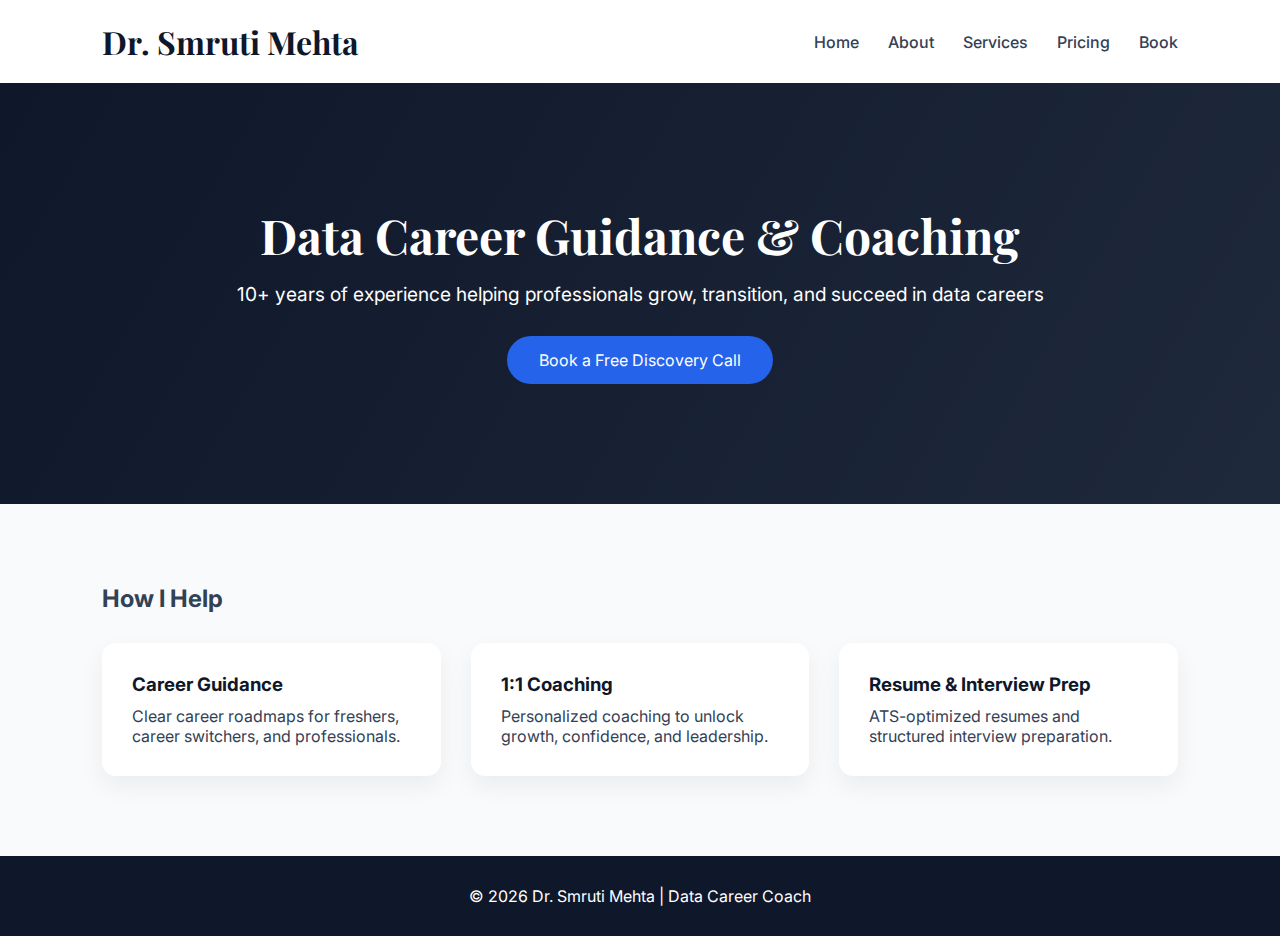
<file: index.html>
<!DOCTYPE html>
<html lang="en">
<head>
  <meta charset="UTF-8">
  <title>Dr. Smruti Mehta | Data Career Coach</title>
  <meta name="viewport" content="width=device-width, initial-scale=1.0">
  <link rel="stylesheet" href="style.css">
</head>
<body>

<nav>
  <h1>Dr. Smruti Mehta</h1>
  <div>
    <a href="index.html">Home</a>
    <a href="about.html">About</a>
    <a href="services.html">Services</a>
    <a href="pricing.html">Pricing</a>
    <a href="book.html">Book</a>
  </div>
</nav>

<section class="hero">
  <h2>Data Career Guidance & Coaching</h2>
  <p>10+ years of experience helping professionals grow, transition, and succeed in data careers</p>
  <a href="book.html" class="button">Book a Free Discovery Call</a>
</section>

<section>
  <h2>How I Help</h2>
  <div class="cards">
    <div class="card">
      <h3>Career Guidance</h3>
      <p>Clear career roadmaps for freshers, career switchers, and professionals.</p>
    </div>
    <div class="card">
      <h3>1:1 Coaching</h3>
      <p>Personalized coaching to unlock growth, confidence, and leadership.</p>
    </div>
    <div class="card">
      <h3>Resume & Interview Prep</h3>
      <p>ATS-optimized resumes and structured interview preparation.</p>
    </div>
  </div>
</section>

<footer>
  <p>© 2026 Dr. Smruti Mehta | Data Career Coach</p>
</footer>

</body>
</html>
</file>
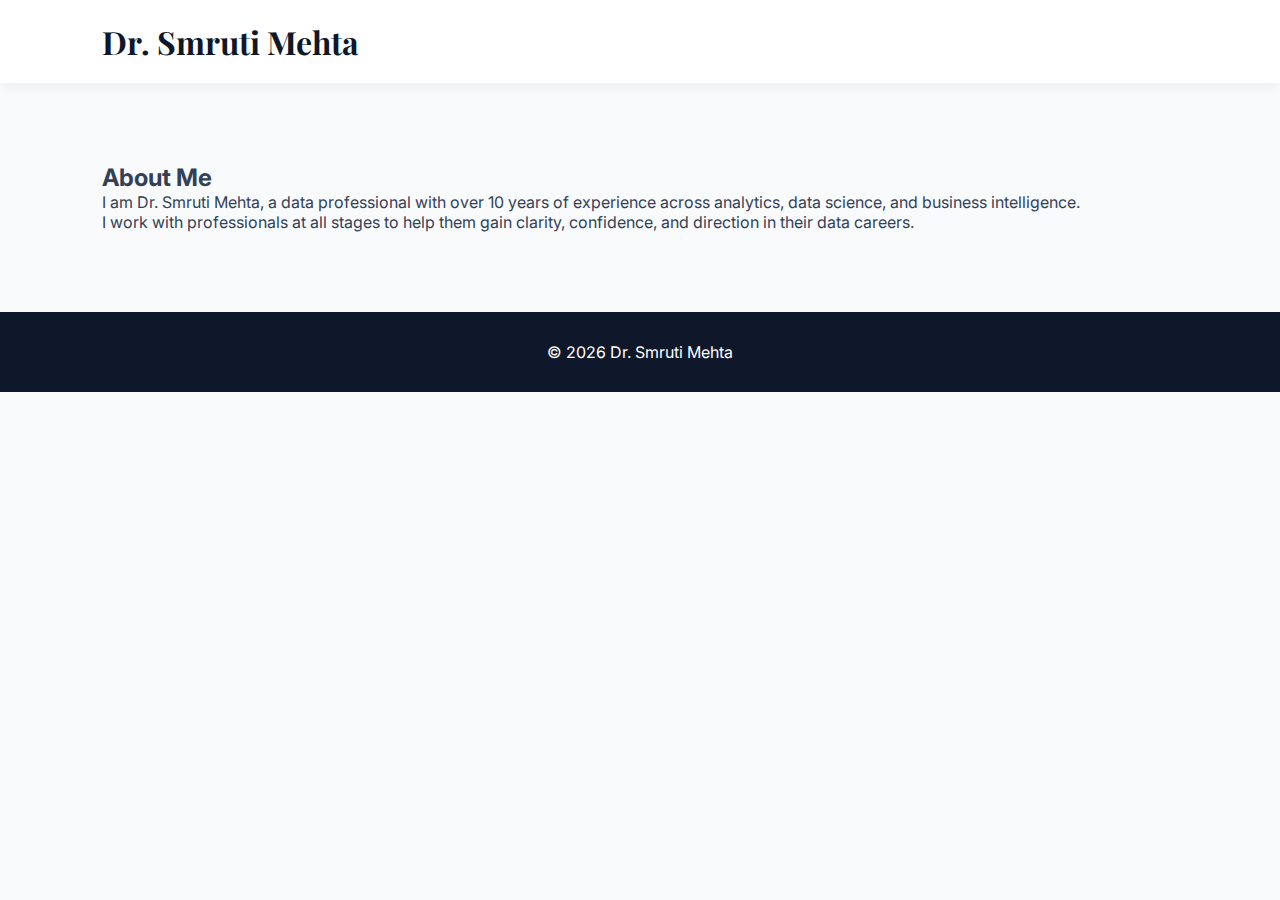
<file: about.html>
<!DOCTYPE html>
<html>
<head>
  <title>About | Dr. Smruti Mehta</title>
  <link rel="stylesheet" href="style.css">
</head>
<body>

<nav>
  <h1>Dr. Smruti Mehta</h1>
</nav>

<section>
  <h2>About Me</h2>
  <p>
    I am Dr. Smruti Mehta, a data professional with over 10 years of experience across analytics,
    data science, and business intelligence.
  </p>
  <p>
    I work with professionals at all stages to help them gain clarity, confidence, and direction
    in their data careers.
  </p>
</section>

<footer>
  <p>© 2026 Dr. Smruti Mehta</p>
</footer>

</body>
</html>
</file>
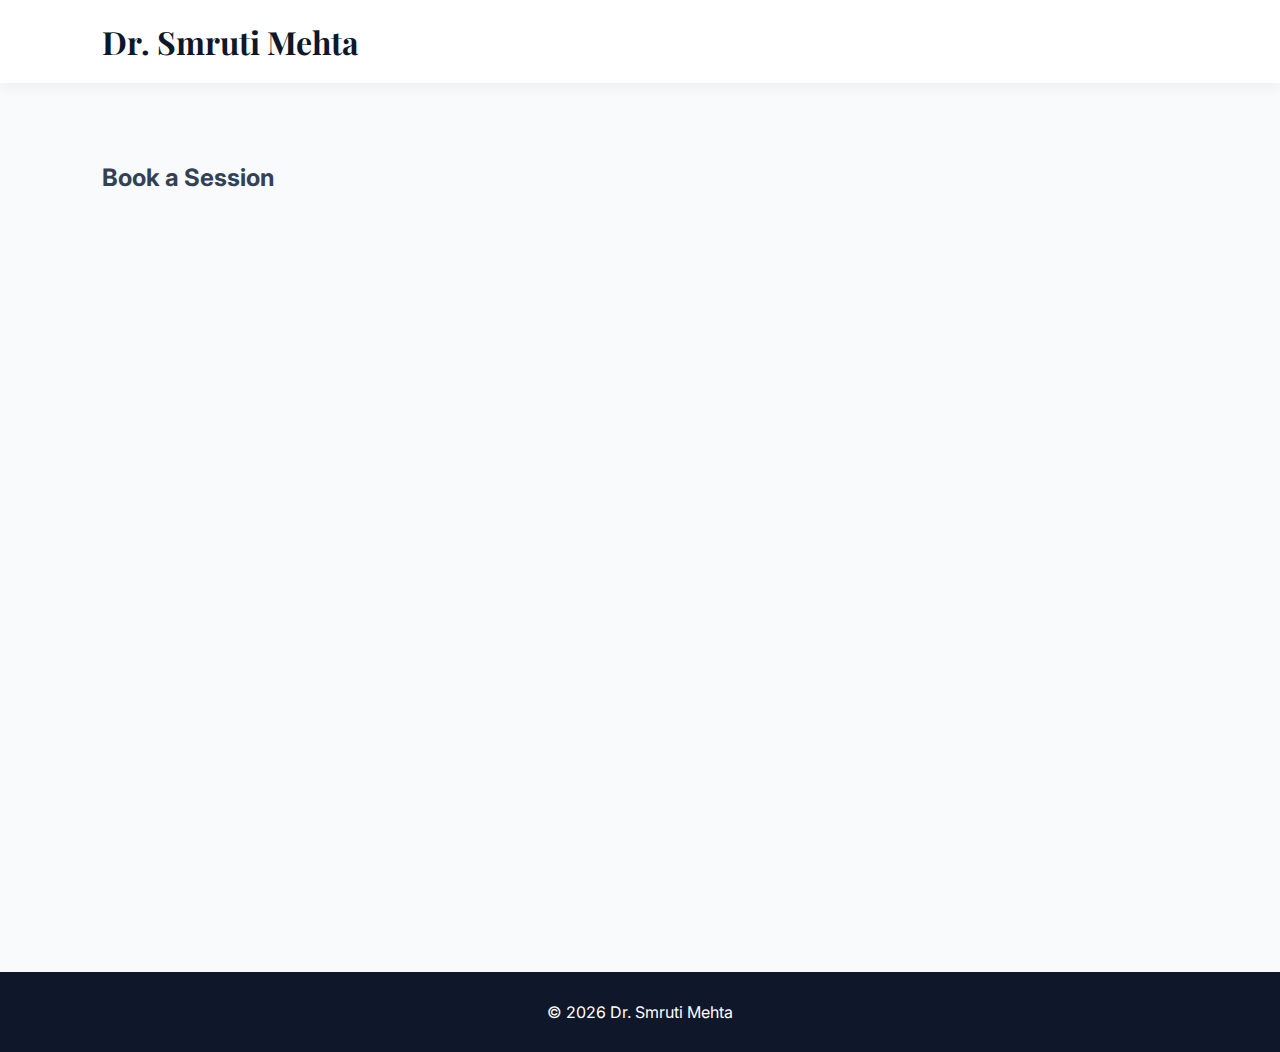
<file: book.html>
<!DOCTYPE html>
<html>
<head>
  <title>Book a Session | Dr. Smruti Mehta</title>
  <link rel="stylesheet" href="style.css">
</head>
<body>

<nav>
  <h1>Dr. Smruti Mehta</h1>
</nav>

<section>
  <h2>Book a Session</h2>

  <div class="calendly-inline-widget"
       data-url="https://calendly.com/smriti-nilgirwar/30min"
       style="min-width:320px;height:700px;">
  </div>

  <script src="https://assets.calendly.com/assets/external/widget.js" async></script>
</section>

<footer>
  <p>© 2026 Dr. Smruti Mehta</p>
</footer>

</body>
</html>
</file>
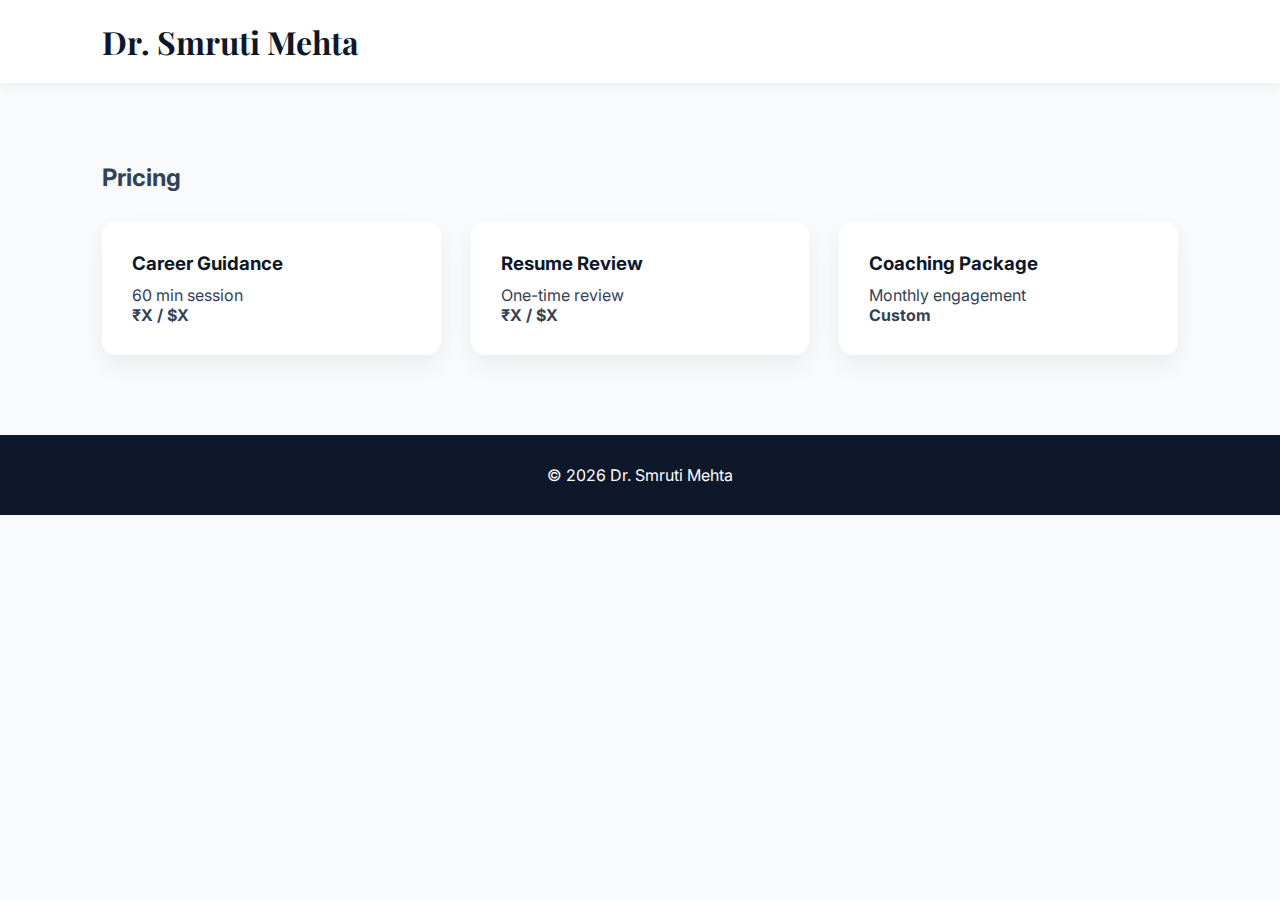
<file: pricing.html>
<!DOCTYPE html>
<html>
<head>
  <title>Pricing | Dr. Smruti Mehta</title>
  <link rel="stylesheet" href="style.css">
</head>
<body>

<nav>
  <h1>Dr. Smruti Mehta</h1>
</nav>

<section>
  <h2>Pricing</h2>
  <div class="cards">
    <div class="card">
      <h3>Career Guidance</h3>
      <p>60 min session</p>
      <strong>₹X / $X</strong>
    </div>
    <div class="card">
      <h3>Resume Review</h3>
      <p>One-time review</p>
      <strong>₹X / $X</strong>
    </div>
    <div class="card">
      <h3>Coaching Package</h3>
      <p>Monthly engagement</p>
      <strong>Custom</strong>
    </div>
  </div>
</section>

<footer>
  <p>© 2026 Dr. Smruti Mehta</p>
</footer>

</body>
</html>
</file>
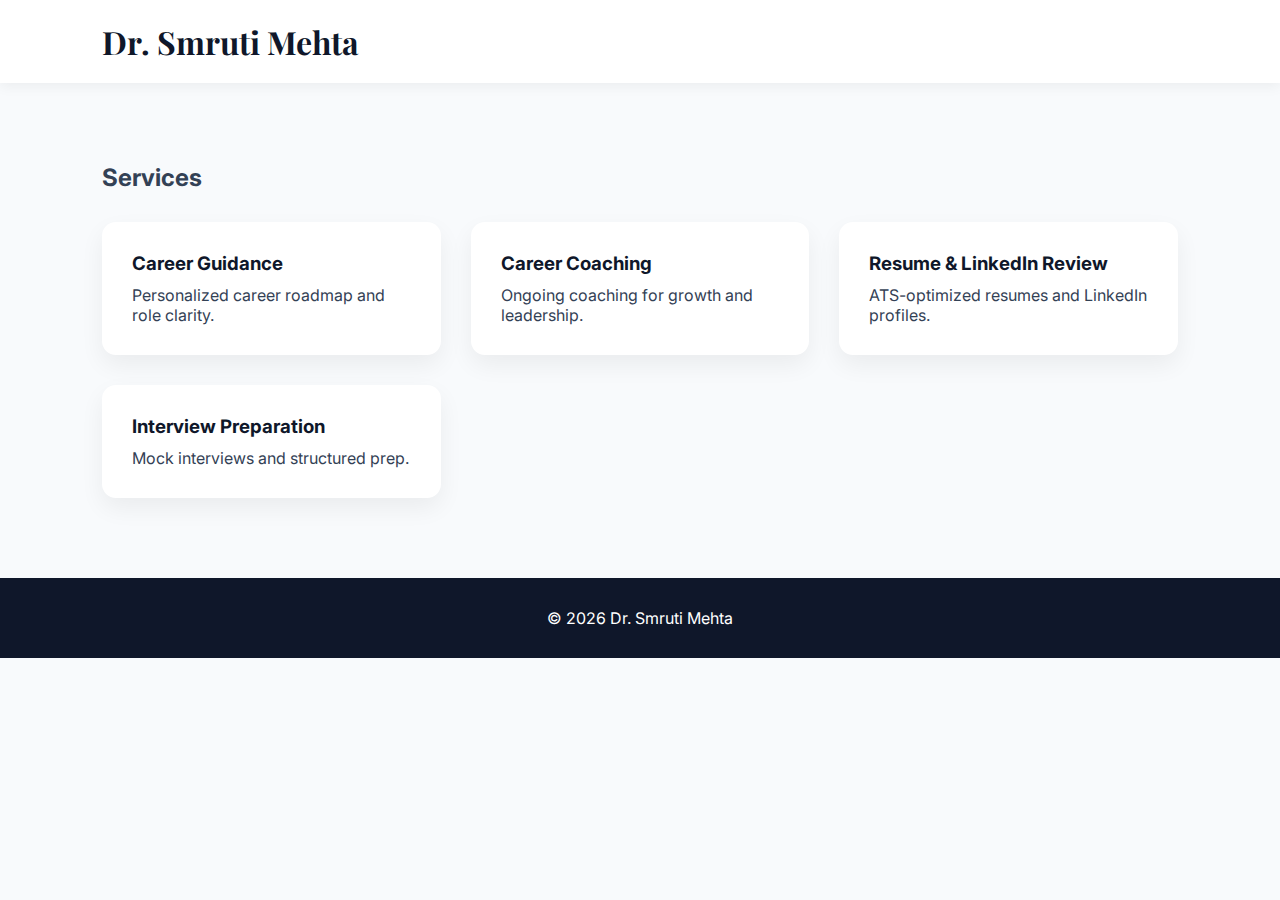
<file: services.html>
<!DOCTYPE html>
<html>
<head>
  <title>Services | Dr. Smruti Mehta</title>
  <link rel="stylesheet" href="style.css">
</head>
<body>

<nav>
  <h1>Dr. Smruti Mehta</h1>
</nav>

<section>
  <h2>Services</h2>
  <div class="cards">
    <div class="card">
      <h3>Career Guidance</h3>
      <p>Personalized career roadmap and role clarity.</p>
    </div>
    <div class="card">
      <h3>Career Coaching</h3>
      <p>Ongoing coaching for growth and leadership.</p>
    </div>
    <div class="card">
      <h3>Resume & LinkedIn Review</h3>
      <p>ATS-optimized resumes and LinkedIn profiles.</p>
    </div>
    <div class="card">
      <h3>Interview Preparation</h3>
      <p>Mock interviews and structured prep.</p>
    </div>
  </div>
</section>

<footer>
  <p>© 2026 Dr. Smruti Mehta</p>
</footer>

</body>
</html>
</file>
<file: style.css>
@import url('https://fonts.googleapis.com/css2?family=Playfair+Display:wght@600;700&family=Inter:wght@300;400;500;600&display=swap');

:root {
  --primary: #0f172a;
  --secondary: #334155;
  --accent: #2563eb;
  --light: #f8fafc;
}

* {
  margin: 0;
  padding: 0;
  box-sizing: border-box;
}

body {
  font-family: 'Inter', sans-serif;
  background: var(--light);
  color: var(--secondary);
}

nav {
  background: white;
  padding: 20px 8%;
  display: flex;
  justify-content: space-between;
  align-items: center;
  box-shadow: 0 4px 12px rgba(0,0,0,0.05);
}

nav h1 {
  font-family: 'Playfair Display', serif;
  color: var(--primary);
}

nav a {
  margin-left: 25px;
  text-decoration: none;
  color: var(--secondary);
  font-weight: 500;
}

nav a:hover {
  color: var(--accent);
}

.hero {
  background: linear-gradient(120deg, #0f172a, #1e293b);
  color: white;
  text-align: center;
  padding: 120px 10%;
}

.hero h2 {
  font-family: 'Playfair Display', serif;
  font-size: 3rem;
}

.hero p {
  margin-top: 15px;
  font-size: 1.2rem;
}

.button {
  display: inline-block;
  margin-top: 30px;
  padding: 14px 32px;
  background: var(--accent);
  color: white;
  border-radius: 30px;
  text-decoration: none;
}

section {
  padding: 80px 8%;
}

.cards {
  display: grid;
  grid-template-columns: repeat(auto-fit, minmax(280px, 1fr));
  gap: 30px;
  margin-top: 30px;
}

.card {
  background: white;
  padding: 30px;
  border-radius: 14px;
  box-shadow: 0 10px 25px rgba(0,0,0,0.06);
}

.card h3 {
  margin-bottom: 10px;
  color: var(--primary);
}

footer {
  background: var(--primary);
  color: white;
  text-align: center;
  padding: 30px;
}
</file>
